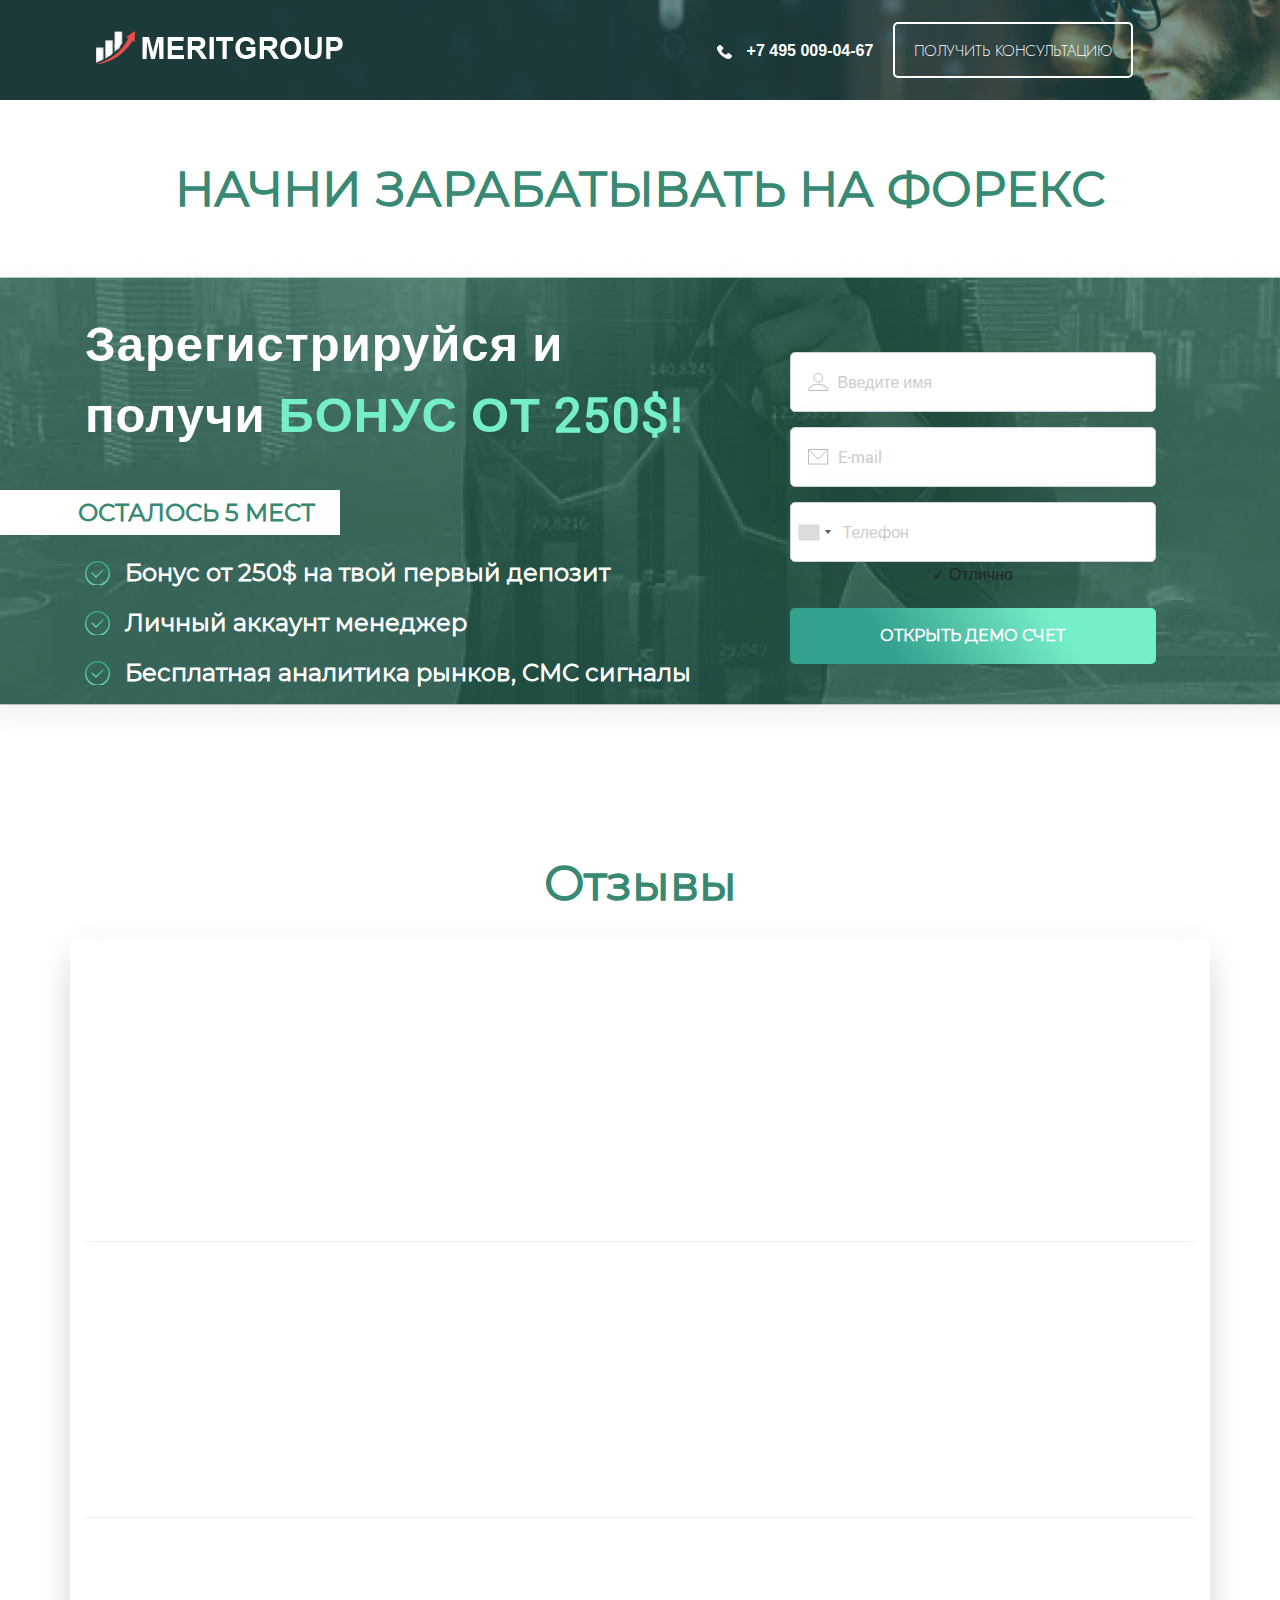
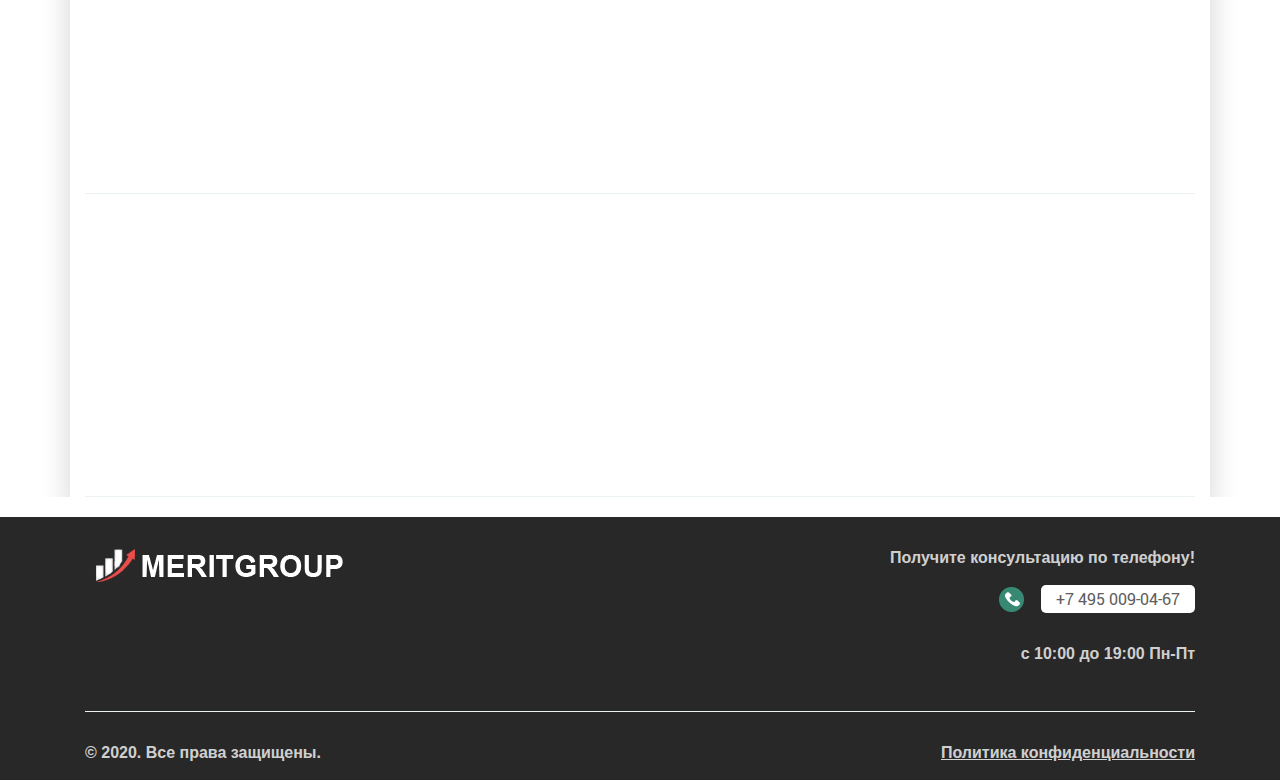
<file: index.html>
<!DOCTYPE html>
<html lang="RU">

<head>
  <meta charset="UTF-8">
  <meta name="viewport" content="width=device-width, initial-scale=1.0">
  <title></title>
  <meta name="description" content="FINCONSULT - команда, которая занимается консалтингом. Мы собрали огромное количество экспертов экономического рынка, которые готовы ответить на все ваши вопросы.">
  <link rel="icon" type="image/png" href="img/favicon.png">

  <link rel="stylesheet" href="css/bootstrap.min.css">
  <link rel="stylesheet" href="css/animate.min.css">
  <link rel="stylesheet" href="css/intlTelInput.min.css">
  <link rel="stylesheet" href="css/main.css">
  <link rel="stylesheet" href="css/mobile.css">
</head>

<body>
  <header class="header">
    <div class="container">
      <div class="row">
        <div class="col-6 header__col--logo">
          <img class="header__logo" src="img/logo-header.png" alt="logo">
        </div>
        <div class="col-6 header__col">
        <div class="header__contacts">
          <a href="tel: +7 495 009-04-67"><img src="img/phone-icon.png" alt="phone-icon"></a>
          <a href="tel: +7 495 009-04-67"><span>+7 495 009-04-67</span></a>
          <button data-toggle="modal" data-target="#modal">ПОЛУЧИТЬ КОНСУЛЬТАЦИЮ</button>
        </div>

        </div>
      </div>
    </div>
  </header>
  <section class="section-1 wow fadeIn">
    <div class="row">
      <div class="col-12">
        <h1 class="section-1__header">НАЧНИ ЗАРАБАТЫВАТЬ НА ФОРЕКС</h1>
      </div>
    </div>
  </section>
  <section class="section-2">
    <div class="container">
      <div class="row">
        <div class="col-7 section-2__info wow fadeIn" data-wow-delay="0.2s">
          <h2 class="section-2__header">Зарегистрируйся и получи <span class="green-text">БОНУС ОТ 250$!</span></h2>
          <div class="section-2__place"><p>ОСТАЛОСЬ 5 МЕСТ</p></div>
          <div class="section-2__item"><p><span class="bolder-text">Бонус от 250$</span> на твой первый депозит</p></div>
          <div class="section-2__item"><p>Личный аккаунт менеджер</p></div>
          <div class="section-2__item"><p>Бесплатная аналитика рынков, СМС сигналы</p></div>
        </div>
        <div class="col-5 section-2__form wow fadeIn" data-wow-delay="0.2s">
          <form class="form" id="form-1">
            <input class="form-control form__input form__input--user-img" type="text" id="name-1" placeholder="Введите имя" required>
            <span class="msg-help-1 name-span-1" style="display:none;">Укажите имя, что бы мы знали как обращаться к Вам</span>
            <input  class="form-control form__input form__input--email-img" type="email" id="mail-1" placeholder="E-mail" pattern="^[-._A-Za-z0-9]+@(?:[a-z0-9][-a-z0-9]+\.)+[a-z]{2,6}$" required>
            <span class="msg-help-1 mail-span-1" style="display:none;">Укажите Ваш реальный Email</span>
            <label for="phone-1" id="label-phone-1">
             <input  class="form-control form__input form__input--phone-img" type="tel" placeholder="Телефон" id="phone-1" maxlength="16" required>
                <span class="msg-help-1 tel-span-1" style="display:none;">Укажите номер в международном формате</span>
                <span id="valid-msg-1" class="hide">✓ Отлично</span>
                <span id="error-msg-1" class="hide"></span>
            </label>
              <input type="hidden" id="last_name-1" value=" ">
              <input type="hidden" id="ip-1" value="<?= $_SERVER['REMOTE_ADDR']; ?>">
              <input type="hidden" id="country-1" value="">
              <input type="hidden" id="prefix-1" value="">
              <input type="hidden" id="lang-1" value="RU">
              <input type="hidden" id="utm_source-1" value="<?= $_GET['utm_source']; ?>">
              <input type="hidden" id="utm_medium-1" value="<?=  $_GET['utm_medium']; ?>">
              <input type="hidden" id="utm_campaign-1" value="<?= $_GET['utm_campaign']; ?>">
              <input type="hidden" id="utm_term-1" value="<?= $_GET['utm_term'];?>">
              <input type="hidden" id="utm_content-1" value="<?= $_GET['utm_content']; ?>">
              <input type="hidden" id="description-1" value="">

                <div class="form-button">
                    <button type="submit" id="button-1" class="form__button">ОТКРЫТЬ ДЕМО СЧЕТ</button>
                </div>
              <p class="msg"></p>
          </form>

        </div>
      </div>
    </div>
  </section>
  <section class="section-3">
    <div class="container">
      <div class="row">
        <div class="col-12">
          <h3 class="section-3__header wow fadeIn">Отзывы</h3>
        </div>
      </div>
    </div>
    <div class="container section-3__bg">
      <div class="row wow fadeIn" data-wow-delay="0.1s">
        <div class="col-12 feedback">
          <img src="img/“.png" alt="hangouts">
          <p class="feedback__desc">Я занимаюсь трейдингом уже давно и сейчас работаю с несколькими брокерами. С Мерит Груп комфортнее всего работать. Очень удобный дизайн и невероятно комфортный терминал. Огромный плюс, это информационное обеспечение: свежие новости и интересные статьи в блоге. Очень нравиться брокер и буду дальше с ним сотрудничать.
          </p>
          <div class="feedback__footer">
            <div class="feedback__user">
              <img src="./img/Михаил.png">
              <p>Михаил Карпов</p>
            </div>
            <span>3 дня назад</span>
          </div>
        </div>
      </div>
      <div class="row line"></div>
      <div class="row wow fadeIn" data-wow-delay="0.2s">
        <div class="feedback">
          <img src="img/“.png" alt="hangouts">
          <p class="feedback__desc"> Я новичок в трейдинге и хочу много зарабатывать на бирже. Сейчас начал работать с этим брокером и очень доволен этим. Пользуюсь аналитикой и торговыми сигналами, которые тут есть. Уже получилось заработать 54 пункта за день. Считаю, что это очень круто.
          </p>
          <div class="feedback__footer">
            <div class="feedback__user">
              <img src="./img/Алексей.png">
              <p>Алексей Смирнов</p>
            </div>
            <span>5 дней назад</span>
          </div>
        </div>
      </div>
      <div class="row line"></div>
      <div class="row wow fadeIn" data-wow-delay="0.3s">
        <div class="col-12 feedback">
          <img src="img/“.png" alt="hangouts">
          <p class="feedback__desc">С брокером очень комфортно сотрудничать: быстрый ввод/вывод средств, понятный интерфейс, надежная аналитика и отличные бонусы. Пробовала работать и с другими брокерами, с Мерит груп лучше и проще всего. </p>
          <div class="feedback__footer">
            <div class="feedback__user">
              <img src="./img/no-avatar.png">
              <p>Марьяна Иванова</p>
            </div>
            <span>неделю назад</span>
          </div>
        </div>
      </div>
      <div class="row line"></div>
      <div class="row wow fadeIn" data-wow-delay="0.4s">
        <div class="col-12 feedback">
          <img src="img/“.png" alt="hangouts">
          <p class="feedback__desc">Я занимаюсь трейдингом 4,5 месяца. Перелопатил Интернет, изучил много инфы и стал искать брокера. Многие советовали мерит груп и решил попробовать. Брокер действительно надежный и тут есть обучение, что для меня не маловажно. Учусь и пробую торговать с меррит груп, уже есть первые успехи. Спасибо брокеру!
          </p>
          <div class="feedback__footer">
            <div class="feedback__user">
              <img src="./img/no-avatar.png">
              <p>Антон Рыбаков</p>
            </div>
            <span>2 недели назад</span>
          </div>
        </div>
      </div>
      <div class="row line"></div>
    </div>
  </section>
  <footer class="footer">
    <div class="container">
      <div class="row">
        <div class="col-6 footer__col">
          <img class="footer__logo" src="img/logo-header.png">
        </div>
        <div class="col-6 footer__col">
          <div class="footer__info">
            <p class="footer__text">Получите консультацию по телефону!</p>
            <a class="footer__tel" href="tel:+7 495 009-04-67">
              <img src="img/phone-icon-green.png">
              <div >
                <p>+7 495 009-04-67</p>
              </div>
            </a>
            <p class="footer__text">с 10:00 до 19:00 Пн-Пт</p>
          </div>
          
        </div>
      </div>
      <div class="row line" ></div>
      <div class="row">
        <div class="col-6 footer__rights">
          <p class="footer__text">© 2020. Все права защищены.</p>
        </div>
        <div class="col-6 footer__politics">
          <a href="conf.pdf">
            <p class="footer__text">Политика конфиденциальности</p>
          </a>
        </div>
      </div>
    </div>
   
  </footer>

  <div class="modal fade" id="modal" tabindex="-1" role="dialog" aria-labelledby="modalLabel" aria-hidden="true">
    <div class="modal-dialog">
      <div class="modal-content">
        <div class="modal-body">
          <button type="button" class="close" data-dismiss="modal" aria-label="Close">
            <span aria-hidden="true">&times;</span>
          </button>
          <form id="form-3" class="form form-modal">
            <h4 class="modal__header">Заполните форму и получите консультацию от аналитика</h4>
            <div class="form-input">

                <input class="form-control form__input form__input--user-img" type="text" id="name-3" placeholder="Ваше имя" required>
                <span class="msg-help-3 name-span-3" style="display:none;">Укажите имя, что бы мы знали как обращаться к Вам</span>


                <input  class="form-control form__input form__input--email-img" type="email" id="mail-3" placeholder="Ваш Email" pattern="^[-._A-Za-z0-9]+@(?:[a-z0-9][-a-z0-9]+\.)+[a-z]{2,6}$" required>
                <span class="msg-help-3 mail-span-3" style="display:none;">Укажите Ваш реальный Email</span>


                <label for="phone-3" id="label-phone-3">
                    <input  class="form-control form__input form__input--phone-img" type="tel" placeholder="Телефон" id="phone-3" maxlength="16" required>
                    <span class="msg-help-3 tel-span-3" style="display:none;">Укажите номер в международном формате</span>
                    <span id="valid-msg-3" class="hide">✓ Отлично</span>
                    <span id="error-msg-3" class="hide"></span>
                </label>

              <input type="hidden" id="last_name-3" value=" ">
              <input type="hidden" id="ip-3" value="<?= $_SERVER['REMOTE_ADDR']; ?>">
              <input type="hidden" id="country-3" value="">
              <input type="hidden" id="prefix-3" value="">
              <input type="hidden" id="lang-3" value="RU">
              <input type="hidden" id="utm_source-3" value="<?= $_GET['utm_source']; ?>">
              <input type="hidden" id="utm_medium-3" value="<?=  $_GET['utm_medium']; ?>">
              <input type="hidden" id="utm_campaign-3" value="<?= $_GET['utm_campaign']; ?>">
              <input type="hidden" id="utm_term-3" value="<?= $_GET['utm_term'];?>">
              <input type="hidden" id="utm_content-3" value="<?= $_GET['utm_content']; ?>">
              <input type="hidden" id="description-3" value="">

            </div>
            <div class="form-button">
              <button type="submit" id="button-3" class="sub btn_yellow form__button">
                <span>Получить консультацию</span>
              </button>
              <p class="msg"></p>
            </div>

          </form>
        </div>

      </div>
    </div>
  </div>
  


  <script src="js/jquery.min.js"></script>
  <script src="js/popper.min.js"></script>
  <script src="js/bootstrap.min.js"></script>
  <script src="js/wow.min.js"></script>
  <script src="js/intlTelInput.min.js"></script>
  <script src="js/jquery.disableAutoFill.min.js"></script>
  <script src="js/main.js"></script>
  <script src="js/send.js"></script>
</body>

</html>
</file>
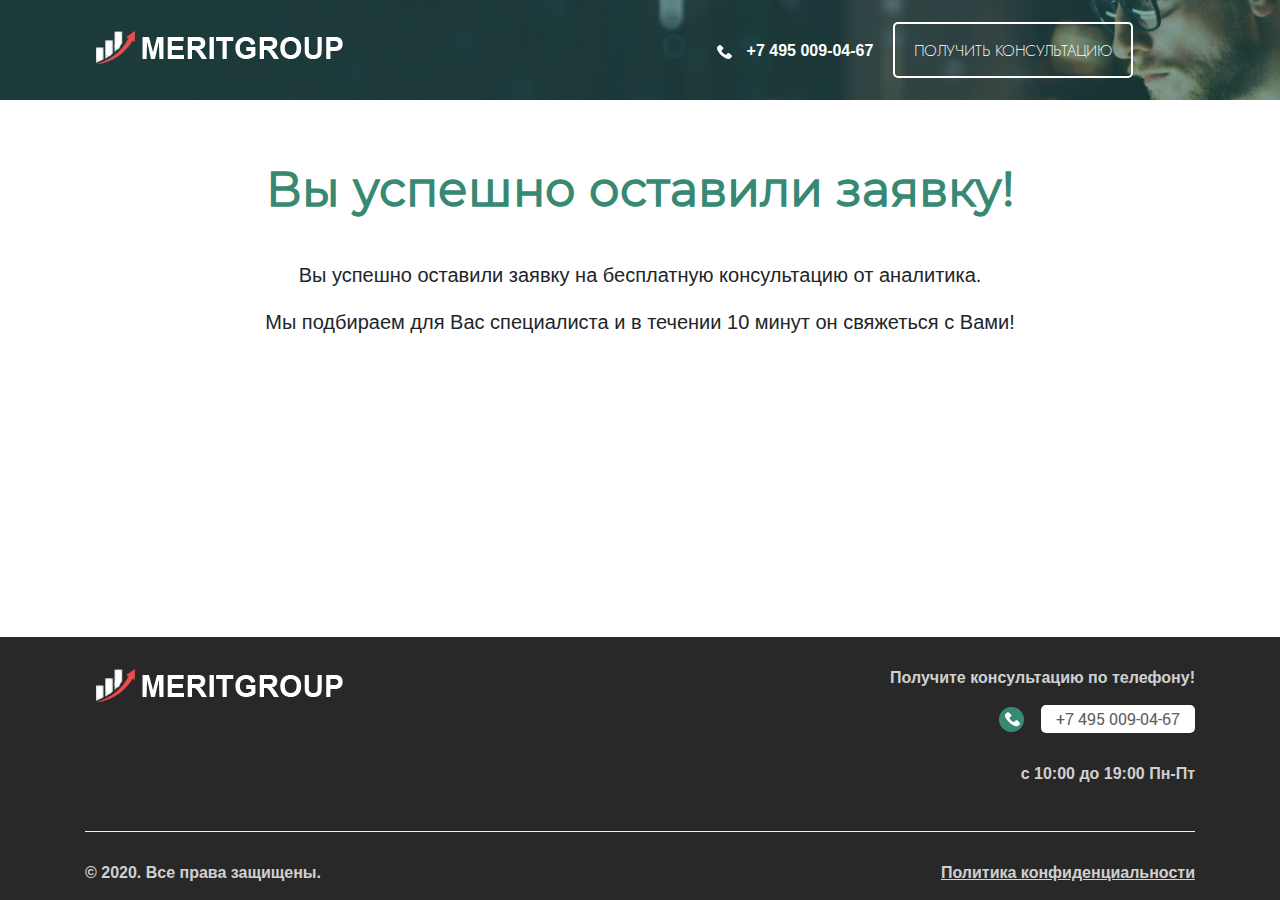
<file: success.html>
<!DOCTYPE html>
<html lang="en">

<head>
    <meta charset="UTF-8">
    <meta name="viewport" content="width=device-width, initial-scale=1.0">
    <title>Отлично! Вопрос успешно зарегистрирован | FINCONSULT - финансовый консалтинг</title>
    <meta name="description" content="FINCONSULT - команда, которая занимается консалтингом. Мы собрали огромное количество экспертов экономического рынка, которые готовы ответить на все ваши вопросы.">
    <link rel="icon" type="image/png" href="img/favicon.png">

    <link rel="stylesheet" href="css/bootstrap.min.css">
    <link rel="stylesheet" href="css/animate.min.css">
    <link rel="stylesheet" href="css/main.css">
    <link rel="stylesheet" href="css/mobile.css">
    <style>
      .footer {
        min-width: 100%;
        position: fixed;
        left: 0;
        bottom: 0;
      }

      .section-1__header ~ p {
        font-family: "Open Sans", sans-serif;
        font-size: 20px;
        line-height: 47px;
        text-align: center;
      }
    </style>
</head>

<body>
<header class="header">
    <div class="container">
      <div class="row">
        <div class="col-6 header__col--logo">
          <img class="header__logo" src="img/logo-header.png" alt="logo">
        </div>
        <div class="col-6 header__col">
        <div class="header__contacts">
          <a href="tel: +7 495 009-04-67"><img src="img/phone-icon.png" alt="phone-icon"></a>
          <a href="tel: +7 495 009-04-67"><span>+7 495 009-04-67</span></a>
          <button>ПОЛУЧИТЬ КОНСУЛЬТАЦИЮ</button>
        </div>
        </div>
      </div>
    </div>
  </header>

  <section>
      <div class="container">
          <div class="row">
              <div class="col-12">
              <h2 class="section-1__header wow fadeIn">Вы успешно оставили заявку!</h2>
                <p class="wow fadeIn" data-wow-delay="0.3">Вы успешно оставили заявку на бесплатную консультацию от аналитика. <br>Мы подбираем для Вас специалиста и в течении 10 минут он свяжеться с Вами!</p>
              </div>
          </div>
      </div>
  </section>


  <footer class="footer">
    <div class="container">
      <div class="row">
        <div class="col-6 footer__col">
          <img class="footer__logo" src="img/logo-header.png">
        </div>
        <div class="col-6 footer__col">
          <div class="footer__info">
            <p class="footer__text">Получите консультацию по телефону!</p>
            <a class="footer__tel" href="tel:+7 495 009-04-67">
              <img src="img/phone-icon-green.png">
              <div >
                <p>+7 495 009-04-67</p>
              </div>
            </a>
            <p class="footer__text">с 10:00 до 19:00 Пн-Пт</p>
          </div>
          
        </div>
      </div>
      <div class="row line" ></div>
      <div class="row">
        <div class="col-6 footer__rights">
          <p class="footer__text">© 2020. Все права защищены.</p>
        </div>
        <div class="col-6 footer__politics">
          <a href="conf.pdf">
            <p class="footer__text">Политика конфиденциальности</p>
          </a>
        </div>
      </div>
    </div>
   
  </footer>

<script src="js/jquery.min.js"></script>
<script src="js/popper.min.js"></script>
<script src="js/bootstrap.min.js"></script>
<script src="js/wow.min.js"></script>
<script src="js/main.js"></script>
</body>

</html>
</file>
<file: css/main.css>
h1 {
  font-family: "Roboto", sans-serif;
  font-weight: 400;
}

@font-face {
  font-family: "Roboto";
  src: url("fonts/Roboto-Regular-webfont.woff") format("woff");
  font-weight: normal;
  font-style: normal;
  font-display: swap;
}

@font-face {
  font-family: "Lato";
  src: url("fonts/Lato-Regular.woff") format("woff");
  font-weight: normal;
  font-style: normal;
  font-display: swap;
}


@font-face {
  font-family: "Montserrat";
  src: url("fonts/Montserrat-Regular.woff") format("woff");
  font-weight: normal;
  font-style: normal;
  font-display: swap;
}

@font-face {
  font-family: "Futura PT";
  src: url("fonts/FuturaPT-Light.woff") format("woff");
  font-weight: normal;
  font-style: normal;
  font-display: swap;
}

a:hover {
  text-decoration: none;
}


html,body,section{
  overflow-x: hidden;
  background: #fff;
}

.header {
  background: url('../img/nav-bg.png'), no-repeat;
  background-size: cover;
  height: 100px;
  display: flex;
  align-items: center;
}

.header__col {
  display: flex;
  justify-content: center;
}

.header__logo {
  width: 267px;
  height: auto;
}

.header__contacts {
  display: flex;
  align-items: center;

}

.header__contacts span {
  font-family: "Open Sans", sans-serif;
  font-weight: bold;
  font-size: 16px;
  line-height: 22px;
  color: #FFFFFF;
  margin-left: 15px;
  margin-right: 20px;
  white-space: nowrap;
}

.header__contacts button {
  border: 2px solid #FFFFFF;
  box-sizing: border-box;
  border-radius: 5px;
  background: none;
  box-sizing: border-box;
  color: #FFFFFF;
  font-family: "Futura PT", sans-serif;
  font-weight: 450;
  font-size: 16px;
  line-height: 21px;
  text-transform: uppercase;
  width: 240px;
  height: 56px;
  transition: 0.5s;
}

.header__contacts button:hover {
  background: #FFFFFF;
  color: #378973;
  transform: scale(1.05);
}

.section-1__header {
  font-family: "Montserrat", sans-serif;
  font-weight: bold;
  font-size: 48px;
  line-height: 59px;
  color: #378973;
  text-align: center;
  margin-top: 60px;
  margin-bottom: 33px;
}

.section-2 {
  background: url("../img/bg.png"), no-repeat 100% 100%;
  background-size: cover;
}
.section-2__header {
  font-family: "Montserrat" serif;
  font-weight: 900;
  font-size: 49px;
  line-height: 71px;
  letter-spacing: 0.02em;
  color: #FFFFFF;
  padding-top: 55px;
}
.green-text {
  color: #75EFCA;
}

.section-2__place {
  background: white;
  width: 500px;
  height: 45px;
  display: flex;
  justify-content: flex-end;
  align-items: center;
  margin-left: -245px;
  margin-top: 41px;
}

.section-2__place p {
  font-family: "Montserrat",serif;
  font-weight: bold;
  font-size: 24px;
  line-height: 24px;
  color: #378973;
  margin-bottom: 0;
  padding-right: 25px;
  align-items: center;
}

.section-2__item {
  display: flex;
  background: url("../img/icon-benefit.png") no-repeat;
  margin-top: 26px;
  padding-left: 40px;
}

.section-2__item:last-child {
  margin-bottom: 62px;
}

.section-2__item p {
  margin-bottom: 0;
  font-family: "Montserrat", serif;
  font-weight: bold;
  font-size: 24px;
  line-height: 24px;
  color: #FFFFFF;
}

.bolder-text {
  font-weight: 900;
}

.form {
  margin-top: 100px;
  display: flex;
  flex-direction: column;
  align-items: center;
  justify-content: center;
}

.form label {
  display: flex;
  align-items: center;
  justify-content: center;
  flex-direction: column;
}

.form__input {
  background: #FFFFFF;
  box-shadow: -10px 10px 40px rgba(67, 67, 67, 0.1);
  border-radius: 5px;
  margin-bottom: 15px;
  width: 366px;
  height: 60px;
}

.form__input::placeholder {
  font-family: "Roboto",sans-serif;
  font-size: 16px;
  line-height: 19px;
  padding-left: 35px;
  color: #CCCCCC;
}

.form__input:last-child::placeholder {
  padding-left: 0;
}

.form__button {
  width: 366px;
  height: 56px;
  background: linear-gradient(234.91deg, #75EFCA 26.94%, #35A28E 72.18%);
  border-radius: 5px;
  color: #FFFFFF; 
  border: none;
  box-sizing: border-box;
  font-family: "Montserrat",serif;
  font-style: normal;
  font-weight: bold;
  font-size: 16px;
  line-height: 20px;
  margin: 14px auto;
  transition: transform 1s;
}

.form__button:hover {
  transform: scale(1.05);
}

.form__input--user-img {
  background-image: url("../img/User.svg");
  background-repeat: no-repeat;
  background-position: 5% center;
}

.form__input--email-img {
  background-image: url("../img/email.svg");
  background-repeat: no-repeat;
  background-position: 5% center;
}

.section-3__header {
  font-family: "Montserrat",serif;
  font-weight: bold;
  font-size: 48px;
  line-height: 150%;
  text-align: center;
  color: #378973;
  margin-top: 100px;
  margin-bottom: 20px;
}

.section-3__bg {
  background: #FFFFFF;
  box-shadow: 0px 32px 30px rgba(0, 0, 0, 0.1), 0px 8px 30px rgba(0, 0, 0, 0.08);
}

.feedback {
  padding-left: 154px;
  padding-right: 273px;
  padding-top: 40px;
}

.feedback__desc {
  font-family: "Open Sans", sans-serif;
  font-size: 15px;
  line-height: 27px;
  color: #000000;
  margin-top: 30px;
  margin-bottom: 20px;
}

.feedback__footer {
  display: flex;
  justify-content: space-between;
  align-items: center; 
}

.feedback__footer span {
  font-family: "Open Sans", sans-serif;
  font-size: 15px;
  line-height: 27px;
  color: #D0D5D9;
}

.feedback__user {
  display: flex;
  justify-content: center;
  align-items: center;
}

.feedback__user p {
  margin-bottom: 0;
  margin-left: 15px;
  font-family: "Open Sans", sans-serif;
  font-weight: bold;
  font-size: 16px;
  line-height: 150%;
  color: #378973;
}

.line {
  width: 100%;
  height: 1px;
  background: #EBF3F1;
  margin-top: 30px;
  margin-left: 0
}

.footer {
  background: #282828;
  margin-top: 20px;
}

.footer__logo {
  margin-top: 23px;
}

.footer__info {
  display: flex;
  flex-direction: column;
  justify-content: flex-start;
  align-items: flex-end;
}
.footer__text {
  font-family: "Open Sans", sans-serif;
  font-weight: bold;
  font-size: 16px;
  line-height: 22px;
  color: rgba(255, 255, 255, 0.8);
  margin-top: 30px;
  
}

.footer__tel {
  display: flex;
  align-items: center;

}

.footer__tel div {
  background: #FFFFFF;
  border-radius: 5px;
  margin-left: 17px;
}

.footer__tel div p {
  margin-bottom: 0;
  color: #606060;
  padding-top: 2px;
  padding-bottom: 2px;
  padding-left: 15px;
  padding-right: 15px;
}
.footer__rights {
  display: flex;
  justify-content: flex-start;
}

.footer__politics {
  display: flex;
  justify-content: flex-end;
}

.footer__politics a p {
  text-decoration: underline;
}
/* 
.form span,
.msg {
  color: white;
} */

.modal__header {
  text-align: center;
  color: #378973;
  font-family: "Open Sans";
  font-style: normal;
  font-weight: bold;
  font-size: 26px;
  line-height: 150%;
}

.form-modal {
  margin-top: 45px;
}
</file>
<file: css/mobile.css>
@media screen and (max-width: 1024px) {
    .form {
        margin-top: 125px;
    }

    .section-3__header {
        margin-top: 0;
    }
    .feedback {
        padding-right: 160px;
    }

    .form-modal {
        margin-top: 10px;
    }
}


@media screen and (max-width: 768px) {
    .header__contacts button {
      width: 170px;
    }

    .section-1__header {
        font-size: 36px;
        margin-top: 45px;
        margin-bottom: 0;
    }

    .section-2__info,
    .section-2__form {
        min-width: 100%;
    }
    .form {
        margin-bottom: 100px;
        margin-top: 0px;
    }

    .feedback {
        padding-left: 70px;
        padding-right: 70px;
    }
    .form-modal {
        margin-top: 40px;
        margin-bottom: 20px;
    }
}

@media screen and (max-width: 414px) {
    .header__contacts {
        flex-wrap: wrap;
    }
    .section-1__header {
        font-size: 24px;
        margin-top: 45px;
        line-height: 35px;
    }

    .header__logo {
        margin-top: 20px;
        margin-bottom: 20px;
        width: 100%;
    }

    .header__contacts button {
        height: 50px;
        margin-top: 5px;

    }

    .section-2__header {
        font-size: 42px;
        line-height: 51px;
    }

    .section-2__place {
        margin-top: 15px;
    }

    .feedback {
        padding-left: 30px;
        padding-right: 30px;
        padding-top: 10px;
    }

    .feedback__desc {
        margin-top: 10px;
    }

    .footer__col {
        min-width: 100%;
        justify-content: center;
    }
    
    .footer__info {
        align-items: center;
    }

    .footer__logo {
       width: 100%;
    }

@media screen and (max-width: 375px) {
    .header__contacts span {
      font-size: 15px;
    }

    .section-1__header {
        font-size: 26px;
        line-height: 35px;
    }

    .section-2__header {
        font-size: 38px;
    }

    .footer__rights,
    .footer__politics {
        min-width: 100%;
        justify-content: center;
    }

    .form__input,
    .form__button {
        width: 350px;
    }

}

@media screen and (max-width: 320px) {
    .header__col,
    .header__col--logo {
      min-width: 100%;
    }

    .header__contacts {
        justify-content: center;
    }

    .header {
        height: 150px;
    }

    .header__logo {
        margin-top: 10px;
        margin-bottom: 0;
    }
    .header__contacts button {
        margin-bottom: 20px;
        width: 90%;
    }

    .section-1__header {
        line-height: 31px;
        font-size: 20px;
    }
    .section-2__header {
        font-size: 32px;
    }

    .form__input,
    .form__button {
        width: 300px;
    }

    .feedback__user p {
        font-size: 14px;
    }

    .feedback__footer {
        flex-direction: column;
        align-items: flex-start;
       
    }

    .feedback__footer span {
        font-size: 14px;
        line-height: 15px;
        margin-top: 10px;
    }

    .footer__text {
        text-align: center;
    }
}}
</file>
<file: css/intlTelInput.min.css>
.iti{position:relative;display:inline-block}.iti *{box-sizing:border-box;-moz-box-sizing:border-box}.iti__hide{display:none}.iti__v-hide{visibility:hidden}.iti input,.iti input[type=tel],.iti input[type=text]{position:relative;z-index:0;margin-top:0!important;margin-bottom:0!important;padding-right:36px;margin-right:0}.iti__flag-container{position:absolute;top:0;bottom:0;right:0;padding:1px}.iti__selected-flag{z-index:1;position:relative;display:flex;align-items:center;height:100%;padding:0 6px 0 8px}.iti__arrow{margin-left:6px;width:0;height:0;border-left:3px solid transparent;border-right:3px solid transparent;border-top:4px solid #555}.iti__arrow--up{border-top:none;border-bottom:4px solid #555}.iti__country-list{position:absolute;z-index:2;list-style:none;text-align:left;padding:0;margin:0 0 0 -1px;box-shadow:1px 1px 4px rgba(0,0,0,.2);background-color:#fff;border:1px solid #ccc;white-space:nowrap;max-height:200px;overflow-y:scroll;-webkit-overflow-scrolling:touch}.iti__country-list--dropup{bottom:100%;margin-bottom:-1px}@media (max-width:500px){.iti__country-list{white-space:normal}}.iti__flag-box{display:inline-block;width:20px}.iti__divider{padding-bottom:5px;margin-bottom:5px;border-bottom:1px solid #ccc}.iti__country{padding:5px 10px;outline:0}.iti__dial-code{color:#999}.iti__country.iti__highlight{background-color:rgba(0,0,0,.05)}.iti__country-name,.iti__dial-code,.iti__flag-box{vertical-align:middle}.iti__country-name,.iti__flag-box{margin-right:6px}.iti--allow-dropdown input,.iti--allow-dropdown input[type=tel],.iti--allow-dropdown input[type=text],.iti--separate-dial-code input,.iti--separate-dial-code input[type=tel],.iti--separate-dial-code input[type=text]{padding-right:6px;padding-left:52px;margin-left:0}.iti--allow-dropdown .iti__flag-container,.iti--separate-dial-code .iti__flag-container{right:auto;left:0}.iti--allow-dropdown .iti__flag-container:hover{cursor:pointer}.iti--allow-dropdown .iti__flag-container:hover .iti__selected-flag{background-color:rgba(0,0,0,.05)}.iti--allow-dropdown input[disabled]+.iti__flag-container:hover,.iti--allow-dropdown input[readonly]+.iti__flag-container:hover{cursor:default}.iti--allow-dropdown input[disabled]+.iti__flag-container:hover .iti__selected-flag,.iti--allow-dropdown input[readonly]+.iti__flag-container:hover .iti__selected-flag{background-color:transparent}.iti--separate-dial-code .iti__selected-flag{background-color:rgba(0,0,0,.05)}.iti--separate-dial-code .iti__selected-dial-code{margin-left:6px}.iti--container{position:absolute;top:-1000px;left:-1000px;z-index:1060;padding:1px}.iti--container:hover{cursor:pointer}.iti-mobile .iti--container{top:30px;bottom:30px;left:30px;right:30px;position:fixed}.iti-mobile .iti__country-list{max-height:100%;width:100%}.iti-mobile .iti__country{padding:10px 10px;line-height:1.5em}.iti__flag{width:20px}.iti__flag.iti__be{width:18px}.iti__flag.iti__ch{width:15px}.iti__flag.iti__mc{width:19px}.iti__flag.iti__ne{width:18px}.iti__flag.iti__np{width:13px}.iti__flag.iti__va{width:15px}@media (-webkit-min-device-pixel-ratio:2),(min-resolution:192dpi){.iti__flag{background-size:5652px 15px}}.iti__flag.iti__ac{height:10px;background-position:0 0}.iti__flag.iti__ad{height:14px;background-position:-22px 0}.iti__flag.iti__ae{height:10px;background-position:-44px 0}.iti__flag.iti__af{height:14px;background-position:-66px 0}.iti__flag.iti__ag{height:14px;background-position:-88px 0}.iti__flag.iti__ai{height:10px;background-position:-110px 0}.iti__flag.iti__al{height:15px;background-position:-132px 0}.iti__flag.iti__am{height:10px;background-position:-154px 0}.iti__flag.iti__ao{height:14px;background-position:-176px 0}.iti__flag.iti__aq{height:14px;background-position:-198px 0}.iti__flag.iti__ar{height:13px;background-position:-220px 0}.iti__flag.iti__as{height:10px;background-position:-242px 0}.iti__flag.iti__at{height:14px;background-position:-264px 0}.iti__flag.iti__au{height:10px;background-position:-286px 0}.iti__flag.iti__aw{height:14px;background-position:-308px 0}.iti__flag.iti__ax{height:13px;background-position:-330px 0}.iti__flag.iti__az{height:10px;background-position:-352px 0}.iti__flag.iti__ba{height:10px;background-position:-374px 0}.iti__flag.iti__bb{height:14px;background-position:-396px 0}.iti__flag.iti__bd{height:12px;background-position:-418px 0}.iti__flag.iti__be{height:15px;background-position:-440px 0}.iti__flag.iti__bf{height:14px;background-position:-460px 0}.iti__flag.iti__bg{height:12px;background-position:-482px 0}.iti__flag.iti__bh{height:12px;background-position:-504px 0}.iti__flag.iti__bi{height:12px;background-position:-526px 0}.iti__flag.iti__bj{height:14px;background-position:-548px 0}.iti__flag.iti__bl{height:14px;background-position:-570px 0}.iti__flag.iti__bm{height:10px;background-position:-592px 0}.iti__flag.iti__bn{height:10px;background-position:-614px 0}.iti__flag.iti__bo{height:14px;background-position:-636px 0}.iti__flag.iti__bq{height:14px;background-position:-658px 0}.iti__flag.iti__br{height:14px;background-position:-680px 0}.iti__flag.iti__bs{height:10px;background-position:-702px 0}.iti__flag.iti__bt{height:14px;background-position:-724px 0}.iti__flag.iti__bv{height:15px;background-position:-746px 0}.iti__flag.iti__bw{height:14px;background-position:-768px 0}.iti__flag.iti__by{height:10px;background-position:-790px 0}.iti__flag.iti__bz{height:14px;background-position:-812px 0}.iti__flag.iti__ca{height:10px;background-position:-834px 0}.iti__flag.iti__cc{height:10px;background-position:-856px 0}.iti__flag.iti__cd{height:15px;background-position:-878px 0}.iti__flag.iti__cf{height:14px;background-position:-900px 0}.iti__flag.iti__cg{height:14px;background-position:-922px 0}.iti__flag.iti__ch{height:15px;background-position:-944px 0}.iti__flag.iti__ci{height:14px;background-position:-961px 0}.iti__flag.iti__ck{height:10px;background-position:-983px 0}.iti__flag.iti__cl{height:14px;background-position:-1005px 0}.iti__flag.iti__cm{height:14px;background-position:-1027px 0}.iti__flag.iti__cn{height:14px;background-position:-1049px 0}.iti__flag.iti__co{height:14px;background-position:-1071px 0}.iti__flag.iti__cp{height:14px;background-position:-1093px 0}.iti__flag.iti__cr{height:12px;background-position:-1115px 0}.iti__flag.iti__cu{height:10px;background-position:-1137px 0}.iti__flag.iti__cv{height:12px;background-position:-1159px 0}.iti__flag.iti__cw{height:14px;background-position:-1181px 0}.iti__flag.iti__cx{height:10px;background-position:-1203px 0}.iti__flag.iti__cy{height:14px;background-position:-1225px 0}.iti__flag.iti__cz{height:14px;background-position:-1247px 0}.iti__flag.iti__de{height:12px;background-position:-1269px 0}.iti__flag.iti__dg{height:10px;background-position:-1291px 0}.iti__flag.iti__dj{height:14px;background-position:-1313px 0}.iti__flag.iti__dk{height:15px;background-position:-1335px 0}.iti__flag.iti__dm{height:10px;background-position:-1357px 0}.iti__flag.iti__do{height:14px;background-position:-1379px 0}.iti__flag.iti__dz{height:14px;background-position:-1401px 0}.iti__flag.iti__ea{height:14px;background-position:-1423px 0}.iti__flag.iti__ec{height:14px;background-position:-1445px 0}.iti__flag.iti__ee{height:13px;background-position:-1467px 0}.iti__flag.iti__eg{height:14px;background-position:-1489px 0}.iti__flag.iti__eh{height:10px;background-position:-1511px 0}.iti__flag.iti__er{height:10px;background-position:-1533px 0}.iti__flag.iti__es{height:14px;background-position:-1555px 0}.iti__flag.iti__et{height:10px;background-position:-1577px 0}.iti__flag.iti__eu{height:14px;background-position:-1599px 0}.iti__flag.iti__fi{height:12px;background-position:-1621px 0}.iti__flag.iti__fj{height:10px;background-position:-1643px 0}.iti__flag.iti__fk{height:10px;background-position:-1665px 0}.iti__flag.iti__fm{height:11px;background-position:-1687px 0}.iti__flag.iti__fo{height:15px;background-position:-1709px 0}.iti__flag.iti__fr{height:14px;background-position:-1731px 0}.iti__flag.iti__ga{height:15px;background-position:-1753px 0}.iti__flag.iti__gb{height:10px;background-position:-1775px 0}.iti__flag.iti__gd{height:12px;background-position:-1797px 0}.iti__flag.iti__ge{height:14px;background-position:-1819px 0}.iti__flag.iti__gf{height:14px;background-position:-1841px 0}.iti__flag.iti__gg{height:14px;background-position:-1863px 0}.iti__flag.iti__gh{height:14px;background-position:-1885px 0}.iti__flag.iti__gi{height:10px;background-position:-1907px 0}.iti__flag.iti__gl{height:14px;background-position:-1929px 0}.iti__flag.iti__gm{height:14px;background-position:-1951px 0}.iti__flag.iti__gn{height:14px;background-position:-1973px 0}.iti__flag.iti__gp{height:14px;background-position:-1995px 0}.iti__flag.iti__gq{height:14px;background-position:-2017px 0}.iti__flag.iti__gr{height:14px;background-position:-2039px 0}.iti__flag.iti__gs{height:10px;background-position:-2061px 0}.iti__flag.iti__gt{height:13px;background-position:-2083px 0}.iti__flag.iti__gu{height:11px;background-position:-2105px 0}.iti__flag.iti__gw{height:10px;background-position:-2127px 0}.iti__flag.iti__gy{height:12px;background-position:-2149px 0}.iti__flag.iti__hk{height:14px;background-position:-2171px 0}.iti__flag.iti__hm{height:10px;background-position:-2193px 0}.iti__flag.iti__hn{height:10px;background-position:-2215px 0}.iti__flag.iti__hr{height:10px;background-position:-2237px 0}.iti__flag.iti__ht{height:12px;background-position:-2259px 0}.iti__flag.iti__hu{height:10px;background-position:-2281px 0}.iti__flag.iti__ic{height:14px;background-position:-2303px 0}.iti__flag.iti__id{height:14px;background-position:-2325px 0}.iti__flag.iti__ie{height:10px;background-position:-2347px 0}.iti__flag.iti__il{height:15px;background-position:-2369px 0}.iti__flag.iti__im{height:10px;background-position:-2391px 0}.iti__flag.iti__in{height:14px;background-position:-2413px 0}.iti__flag.iti__io{height:10px;background-position:-2435px 0}.iti__flag.iti__iq{height:14px;background-position:-2457px 0}.iti__flag.iti__ir{height:12px;background-position:-2479px 0}.iti__flag.iti__is{height:15px;background-position:-2501px 0}.iti__flag.iti__it{height:14px;background-position:-2523px 0}.iti__flag.iti__je{height:12px;background-position:-2545px 0}.iti__flag.iti__jm{height:10px;background-position:-2567px 0}.iti__flag.iti__jo{height:10px;background-position:-2589px 0}.iti__flag.iti__jp{height:14px;background-position:-2611px 0}.iti__flag.iti__ke{height:14px;background-position:-2633px 0}.iti__flag.iti__kg{height:12px;background-position:-2655px 0}.iti__flag.iti__kh{height:13px;background-position:-2677px 0}.iti__flag.iti__ki{height:10px;background-position:-2699px 0}.iti__flag.iti__km{height:12px;background-position:-2721px 0}.iti__flag.iti__kn{height:14px;background-position:-2743px 0}.iti__flag.iti__kp{height:10px;background-position:-2765px 0}.iti__flag.iti__kr{height:14px;background-position:-2787px 0}.iti__flag.iti__kw{height:10px;background-position:-2809px 0}.iti__flag.iti__ky{height:10px;background-position:-2831px 0}.iti__flag.iti__kz{height:10px;background-position:-2853px 0}.iti__flag.iti__la{height:14px;background-position:-2875px 0}.iti__flag.iti__lb{height:14px;background-position:-2897px 0}.iti__flag.iti__lc{height:10px;background-position:-2919px 0}.iti__flag.iti__li{height:12px;background-position:-2941px 0}.iti__flag.iti__lk{height:10px;background-position:-2963px 0}.iti__flag.iti__lr{height:11px;background-position:-2985px 0}.iti__flag.iti__ls{height:14px;background-position:-3007px 0}.iti__flag.iti__lt{height:12px;background-position:-3029px 0}.iti__flag.iti__lu{height:12px;background-position:-3051px 0}.iti__flag.iti__lv{height:10px;background-position:-3073px 0}.iti__flag.iti__ly{height:10px;background-position:-3095px 0}.iti__flag.iti__ma{height:14px;background-position:-3117px 0}.iti__flag.iti__mc{height:15px;background-position:-3139px 0}.iti__flag.iti__md{height:10px;background-position:-3160px 0}.iti__flag.iti__me{height:10px;background-position:-3182px 0}.iti__flag.iti__mf{height:14px;background-position:-3204px 0}.iti__flag.iti__mg{height:14px;background-position:-3226px 0}.iti__flag.iti__mh{height:11px;background-position:-3248px 0}.iti__flag.iti__mk{height:10px;background-position:-3270px 0}.iti__flag.iti__ml{height:14px;background-position:-3292px 0}.iti__flag.iti__mm{height:14px;background-position:-3314px 0}.iti__flag.iti__mn{height:10px;background-position:-3336px 0}.iti__flag.iti__mo{height:14px;background-position:-3358px 0}.iti__flag.iti__mp{height:10px;background-position:-3380px 0}.iti__flag.iti__mq{height:14px;background-position:-3402px 0}.iti__flag.iti__mr{height:14px;background-position:-3424px 0}.iti__flag.iti__ms{height:10px;background-position:-3446px 0}.iti__flag.iti__mt{height:14px;background-position:-3468px 0}.iti__flag.iti__mu{height:14px;background-position:-3490px 0}.iti__flag.iti__mv{height:14px;background-position:-3512px 0}.iti__flag.iti__mw{height:14px;background-position:-3534px 0}.iti__flag.iti__mx{height:12px;background-position:-3556px 0}.iti__flag.iti__my{height:10px;background-position:-3578px 0}.iti__flag.iti__mz{height:14px;background-position:-3600px 0}.iti__flag.iti__na{height:14px;background-position:-3622px 0}.iti__flag.iti__nc{height:10px;background-position:-3644px 0}.iti__flag.iti__ne{height:15px;background-position:-3666px 0}.iti__flag.iti__nf{height:10px;background-position:-3686px 0}.iti__flag.iti__ng{height:10px;background-position:-3708px 0}.iti__flag.iti__ni{height:12px;background-position:-3730px 0}.iti__flag.iti__nl{height:14px;background-position:-3752px 0}.iti__flag.iti__no{height:15px;background-position:-3774px 0}.iti__flag.iti__np{height:15px;background-position:-3796px 0}.iti__flag.iti__nr{height:10px;background-position:-3811px 0}.iti__flag.iti__nu{height:10px;background-position:-3833px 0}.iti__flag.iti__nz{height:10px;background-position:-3855px 0}.iti__flag.iti__om{height:10px;background-position:-3877px 0}.iti__flag.iti__pa{height:14px;background-position:-3899px 0}.iti__flag.iti__pe{height:14px;background-position:-3921px 0}.iti__flag.iti__pf{height:14px;background-position:-3943px 0}.iti__flag.iti__pg{height:15px;background-position:-3965px 0}.iti__flag.iti__ph{height:10px;background-position:-3987px 0}.iti__flag.iti__pk{height:14px;background-position:-4009px 0}.iti__flag.iti__pl{height:13px;background-position:-4031px 0}.iti__flag.iti__pm{height:14px;background-position:-4053px 0}.iti__flag.iti__pn{height:10px;background-position:-4075px 0}.iti__flag.iti__pr{height:14px;background-position:-4097px 0}.iti__flag.iti__ps{height:10px;background-position:-4119px 0}.iti__flag.iti__pt{height:14px;background-position:-4141px 0}.iti__flag.iti__pw{height:13px;background-position:-4163px 0}.iti__flag.iti__py{height:11px;background-position:-4185px 0}.iti__flag.iti__qa{height:8px;background-position:-4207px 0}.iti__flag.iti__re{height:14px;background-position:-4229px 0}.iti__flag.iti__ro{height:14px;background-position:-4251px 0}.iti__flag.iti__rs{height:14px;background-position:-4273px 0}.iti__flag.iti__ru{height:14px;background-position:-4295px 0}.iti__flag.iti__rw{height:14px;background-position:-4317px 0}.iti__flag.iti__sa{height:14px;background-position:-4339px 0}.iti__flag.iti__sb{height:10px;background-position:-4361px 0}.iti__flag.iti__sc{height:10px;background-position:-4383px 0}.iti__flag.iti__sd{height:10px;background-position:-4405px 0}.iti__flag.iti__se{height:13px;background-position:-4427px 0}.iti__flag.iti__sg{height:14px;background-position:-4449px 0}.iti__flag.iti__sh{height:10px;background-position:-4471px 0}.iti__flag.iti__si{height:10px;background-position:-4493px 0}.iti__flag.iti__sj{height:15px;background-position:-4515px 0}.iti__flag.iti__sk{height:14px;background-position:-4537px 0}.iti__flag.iti__sl{height:14px;background-position:-4559px 0}.iti__flag.iti__sm{height:15px;background-position:-4581px 0}.iti__flag.iti__sn{height:14px;background-position:-4603px 0}.iti__flag.iti__so{height:14px;background-position:-4625px 0}.iti__flag.iti__sr{height:14px;background-position:-4647px 0}.iti__flag.iti__ss{height:10px;background-position:-4669px 0}.iti__flag.iti__st{height:10px;background-position:-4691px 0}.iti__flag.iti__sv{height:12px;background-position:-4713px 0}.iti__flag.iti__sx{height:14px;background-position:-4735px 0}.iti__flag.iti__sy{height:14px;background-position:-4757px 0}.iti__flag.iti__sz{height:14px;background-position:-4779px 0}.iti__flag.iti__ta{height:10px;background-position:-4801px 0}.iti__flag.iti__tc{height:10px;background-position:-4823px 0}.iti__flag.iti__td{height:14px;background-position:-4845px 0}.iti__flag.iti__tf{height:14px;background-position:-4867px 0}.iti__flag.iti__tg{height:13px;background-position:-4889px 0}.iti__flag.iti__th{height:14px;background-position:-4911px 0}.iti__flag.iti__tj{height:10px;background-position:-4933px 0}.iti__flag.iti__tk{height:10px;background-position:-4955px 0}.iti__flag.iti__tl{height:10px;background-position:-4977px 0}.iti__flag.iti__tm{height:14px;background-position:-4999px 0}.iti__flag.iti__tn{height:14px;background-position:-5021px 0}.iti__flag.iti__to{height:10px;background-position:-5043px 0}.iti__flag.iti__tr{height:14px;background-position:-5065px 0}.iti__flag.iti__tt{height:12px;background-position:-5087px 0}.iti__flag.iti__tv{height:10px;background-position:-5109px 0}.iti__flag.iti__tw{height:14px;background-position:-5131px 0}.iti__flag.iti__tz{height:14px;background-position:-5153px 0}.iti__flag.iti__ua{height:14px;background-position:-5175px 0}.iti__flag.iti__ug{height:14px;background-position:-5197px 0}.iti__flag.iti__um{height:11px;background-position:-5219px 0}.iti__flag.iti__un{height:14px;background-position:-5241px 0}.iti__flag.iti__us{height:11px;background-position:-5263px 0}.iti__flag.iti__uy{height:14px;background-position:-5285px 0}.iti__flag.iti__uz{height:10px;background-position:-5307px 0}.iti__flag.iti__va{height:15px;background-position:-5329px 0}.iti__flag.iti__vc{height:14px;background-position:-5346px 0}.iti__flag.iti__ve{height:14px;background-position:-5368px 0}.iti__flag.iti__vg{height:10px;background-position:-5390px 0}.iti__flag.iti__vi{height:14px;background-position:-5412px 0}.iti__flag.iti__vn{height:14px;background-position:-5434px 0}.iti__flag.iti__vu{height:12px;background-position:-5456px 0}.iti__flag.iti__wf{height:14px;background-position:-5478px 0}.iti__flag.iti__ws{height:10px;background-position:-5500px 0}.iti__flag.iti__xk{height:15px;background-position:-5522px 0}.iti__flag.iti__ye{height:14px;background-position:-5544px 0}.iti__flag.iti__yt{height:14px;background-position:-5566px 0}.iti__flag.iti__za{height:14px;background-position:-5588px 0}.iti__flag.iti__zm{height:14px;background-position:-5610px 0}.iti__flag.iti__zw{height:10px;background-position:-5632px 0}.iti__flag{height:15px;box-shadow:0 0 1px 0 #888;background-image:url(../img/flags.png);background-repeat:no-repeat;background-color:#dbdbdb;background-position:20px 0}@media (-webkit-min-device-pixel-ratio:2),(min-resolution:192dpi){.iti__flag{background-image:url(../img/flags@2x.png)}}.iti__flag.iti__np{background-color:transparent}
</file>
